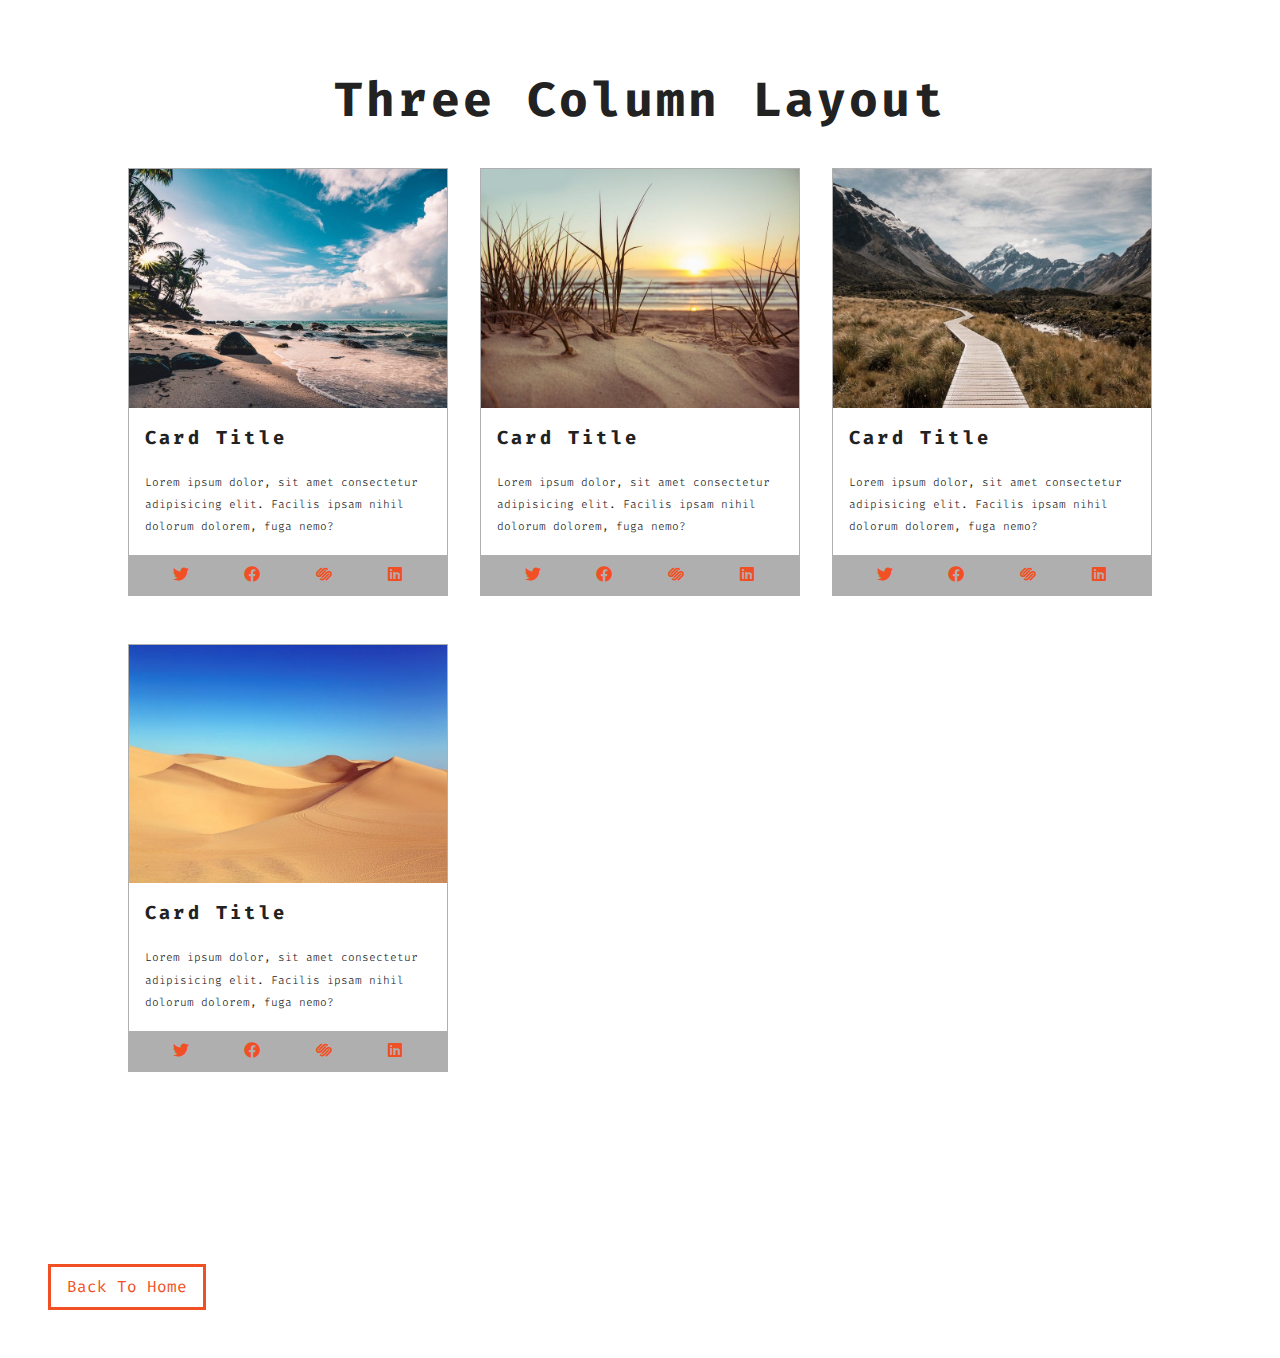
<file: cards.html>
<!DOCTYPE html>
<html lang="en">
  <head>
    <meta charset="UTF-8" />
    <meta http-equiv="X-UA-Compatible" content="IE=edge" />
    <meta name="viewport" content="width=device-width, initial-scale=1.0" />
    <title>Cards Project</title>
    <!-- google fonts -->
    <link rel="preconnect" href="https://fonts.googleapis.com" />
    <link rel="preconnect" href="https://fonts.gstatic.com" crossorigin />
    <link
      href="https://fonts.googleapis.com/css2?family=Fira+Code:wght@300;400&display=swap"
      rel="stylesheet"
    />
    <!-- font awesome -->
    <link rel="stylesheet" href="fontawesome-free-5.9.0-web/css/all.min.css" />
    <!-- styles css -->
    <link rel="stylesheet" href="./styles.css" />
  </head>
  <body>
    <section class="cards">
      <div class="title">
        <h1>three column layout</h1>
      </div>
      <div class="cards-center">
        <!-- single card -->
        <article class="card">
          <img src="./images/size-image-1.jpeg" alt="" />
          <!-- card info -->
          <div class="card-info">
            <h3>card title</h3>
            <p>
              Lorem ipsum dolor, sit amet consectetur adipisicing elit. Facilis
              ipsam nihil dolorum dolorem, fuga nemo?
            </p>
          </div>
          <!-- card footer -->
          <div class="card-footer">
            <span><i class="fab fa-twitter"></i></span>
            <span><i class="fab fa-facebook"></i></span>
            <span><i class="fab fa-squarespace"></i></span>
            <span><i class="fab fa-linkedin"></i></span>
          </div>
        </article>
        <!-- end of single card -->
        <!-- single card -->
        <article class="card">
          <img src="./images/size-image-2.jpeg" alt="" />
          <!-- card info -->
          <div class="card-info">
            <h3>card title</h3>
            <p>
              Lorem ipsum dolor, sit amet consectetur adipisicing elit. Facilis
              ipsam nihil dolorum dolorem, fuga nemo?
            </p>
          </div>
          <!-- card footer -->
          <div class="card-footer">
            <span><i class="fab fa-twitter"></i></span>
            <span><i class="fab fa-facebook"></i></span>
            <span><i class="fab fa-squarespace"></i></span>
            <span><i class="fab fa-linkedin"></i></span>
          </div>
        </article>
        <!-- end of single card -->
        <!-- single card -->
        <article class="card">
          <img src="./images/size-image-3.jpeg" alt="" />
          <!-- card info -->
          <div class="card-info">
            <h3>card title</h3>
            <p>
              Lorem ipsum dolor, sit amet consectetur adipisicing elit. Facilis
              ipsam nihil dolorum dolorem, fuga nemo?
            </p>
          </div>
          <!-- card footer -->
          <div class="card-footer">
            <span><i class="fab fa-twitter"></i></span>
            <span><i class="fab fa-facebook"></i></span>
            <span><i class="fab fa-squarespace"></i></span>
            <span><i class="fab fa-linkedin"></i></span>
          </div>
        </article>
        <!-- end of single card -->
        <!-- single card -->
        <article class="card">
          <img src="./images/size-image-4.jpeg" alt="" />
          <!-- card info -->
          <div class="card-info">
            <h3>card title</h3>
            <p>
              Lorem ipsum dolor, sit amet consectetur adipisicing elit. Facilis
              ipsam nihil dolorum dolorem, fuga nemo?
            </p>
          </div>
          <!-- card footer -->
          <div class="card-footer">
            <span><i class="fab fa-twitter"></i></span>
            <span><i class="fab fa-facebook"></i></span>
            <span><i class="fab fa-squarespace"></i></span>
            <span><i class="fab fa-linkedin"></i></span>
          </div>
        </article>
        <!-- end of single card -->
      </div>
    </section>
    <a href="index.html" class="btn">back to home</a>
  </body>
</html>
</file>
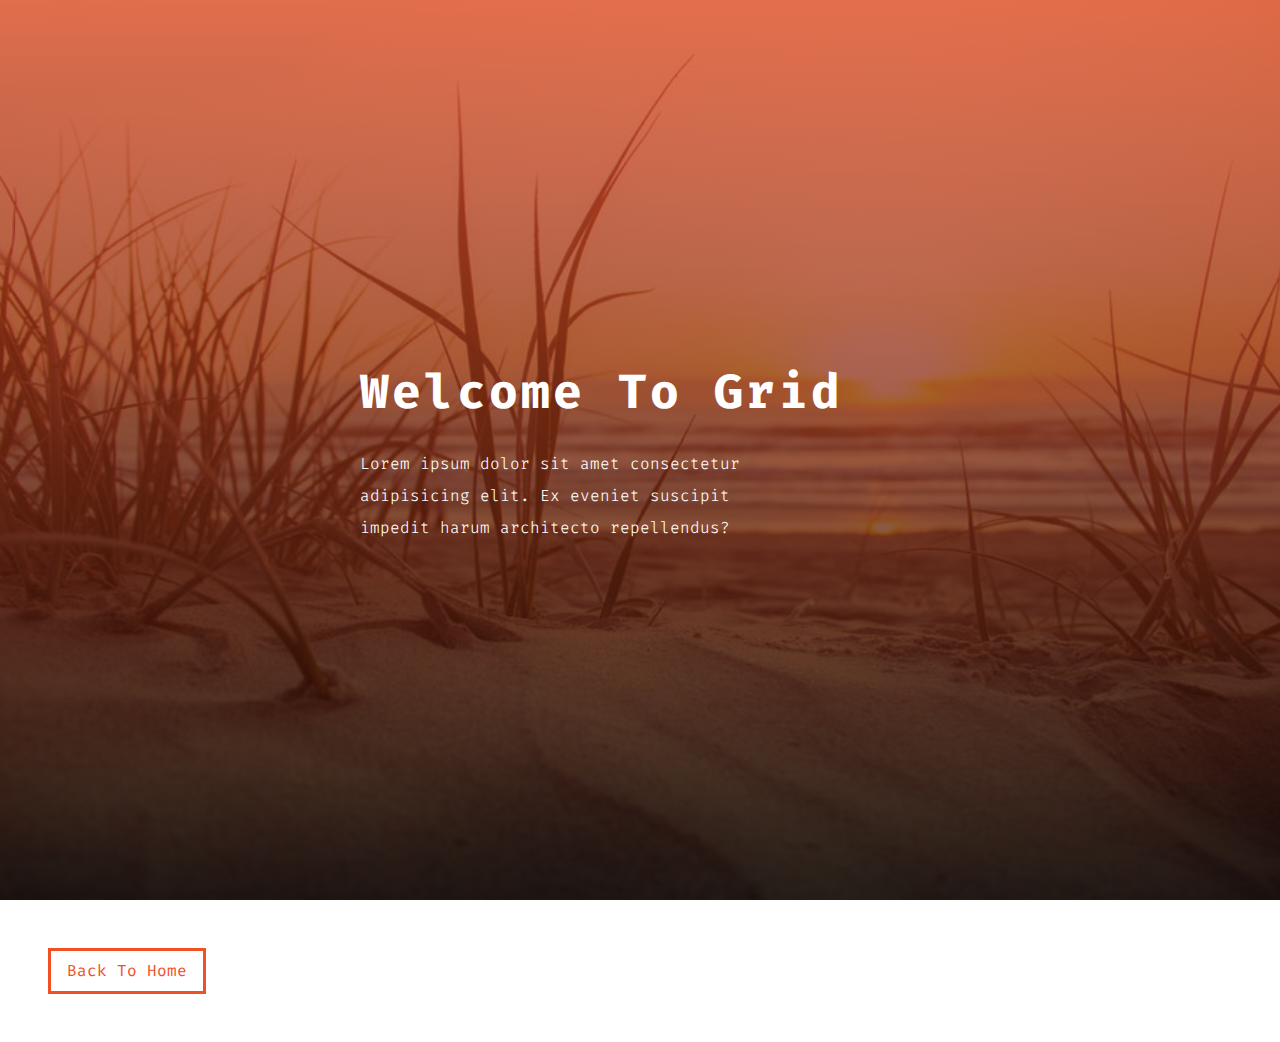
<file: hero.html>
<!DOCTYPE html>
<html lang="en">
  <head>
    <meta charset="UTF-8" />
    <meta http-equiv="X-UA-Compatible" content="IE=edge" />
    <meta name="viewport" content="width=device-width, initial-scale=1.0" />
    <title>Hero Project</title>
    <!-- google fonts -->
    <link rel="preconnect" href="https://fonts.googleapis.com" />
    <link rel="preconnect" href="https://fonts.gstatic.com" crossorigin />
    <link
      href="https://fonts.googleapis.com/css2?family=Fira+Code:wght@300;400&display=swap"
      rel="stylesheet"
    />
    <!-- font awesome -->
    <link rel="stylesheet" href="fontawesome-free-5.9.0-web/css/all.min.css" />
    <!-- styles css -->
    <link rel="stylesheet" href="./styles.css" />
  </head>
  <body>
    <header class="hero-header">
      <div class="hero-banner">
        <h1>welcome to grid</h1>
        <p>
          Lorem ipsum dolor sit amet consectetur adipisicing elit. Ex eveniet
          suscipit impedit harum architecto repellendus?
        </p>
      </div>
    </header>
    <a href="index.html" class="btn">back to home</a>
  </body>
</html>
</file>
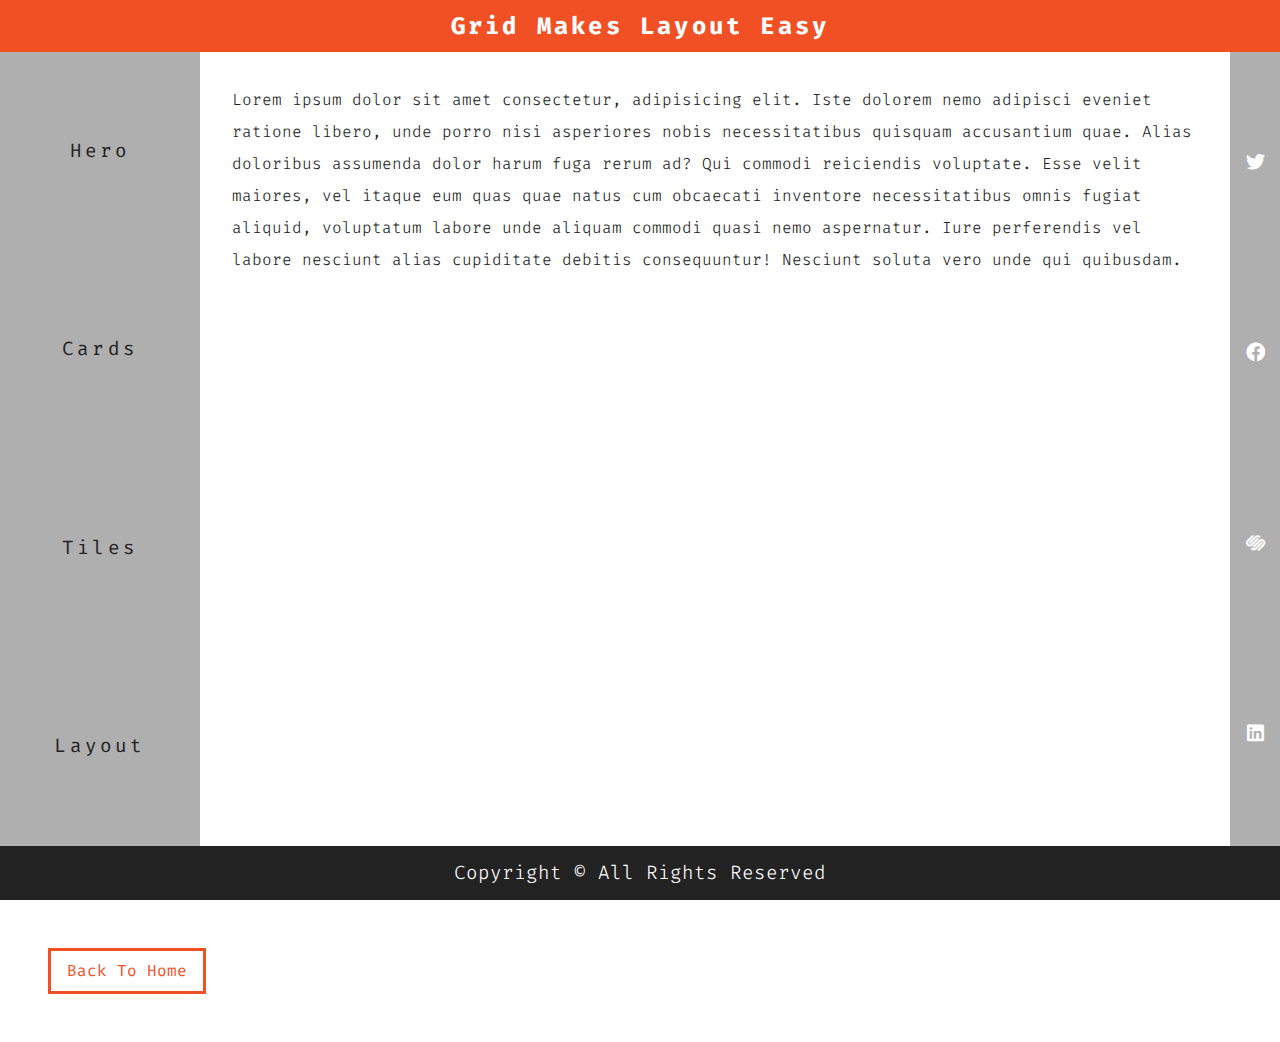
<file: layout.html>
<!DOCTYPE html>
<html lang="en">
  <head>
    <meta charset="UTF-8" />
    <meta http-equiv="X-UA-Compatible" content="IE=edge" />
    <meta name="viewport" content="width=device-width, initial-scale=1.0" />
    <title>Layout Project</title>
    <!-- google fonts -->
    <link rel="preconnect" href="https://fonts.googleapis.com" />
    <link rel="preconnect" href="https://fonts.gstatic.com" crossorigin />
    <link
      href="https://fonts.googleapis.com/css2?family=Fira+Code:wght@300;400&display=swap"
      rel="stylesheet"
    />
    <!-- font awesome -->
    <link rel="stylesheet" href="fontawesome-free-5.9.0-web/css/all.min.css" />
    <!-- styles css -->
    <link rel="stylesheet" href="./styles.css" />
  </head>
  <body>
    <main class="main">
      <!-- header -->
      <header class="header">
        <h2>grid makes layout easy</h2>
      </header>
      <!-- navbar -->
      <nav class="navbar">
        <ul>
          <li>
            <a href="hero.html">hero</a>
          </li>
          <li>
            <a href="cards.html">cards</a>
          </li>
          <li>
            <a href="tiles.html">tiles</a>
          </li>
          <li>
            <a href="layout.html">layout</a>
          </li>
        </ul>
      </nav>
      <!-- content -->
      <section class="content">
        <p>
          Lorem ipsum dolor sit amet consectetur, adipisicing elit. Iste dolorem
          nemo adipisci eveniet ratione libero, unde porro nisi asperiores nobis
          necessitatibus quisquam accusantium quae. Alias doloribus assumenda
          dolor harum fuga rerum ad? Qui commodi reiciendis voluptate. Esse
          velit maiores, vel itaque eum quas quae natus cum obcaecati inventore
          necessitatibus omnis fugiat aliquid, voluptatum labore unde aliquam
          commodi quasi nemo aspernatur. Iure perferendis vel labore nesciunt
          alias cupiditate debitis consequuntur! Nesciunt soluta vero unde qui
          quibusdam.
        </p>
      </section>
      <!-- sidebar -->
      <section class="sidebar">
        <span><i class="fab fa-twitter"></i></span>
        <span><i class="fab fa-facebook"></i></span>
        <span><i class="fab fa-squarespace"></i></span>
        <span><i class="fab fa-linkedin"></i></span>
      </section>
      <!-- footer -->
      <div class="footer">
        <p>copyright &copy; all rights reserved</p>
      </div>
    </main>
    <a href="index.html" class="btn">back to home</a>
  </body>
</html>
</file>
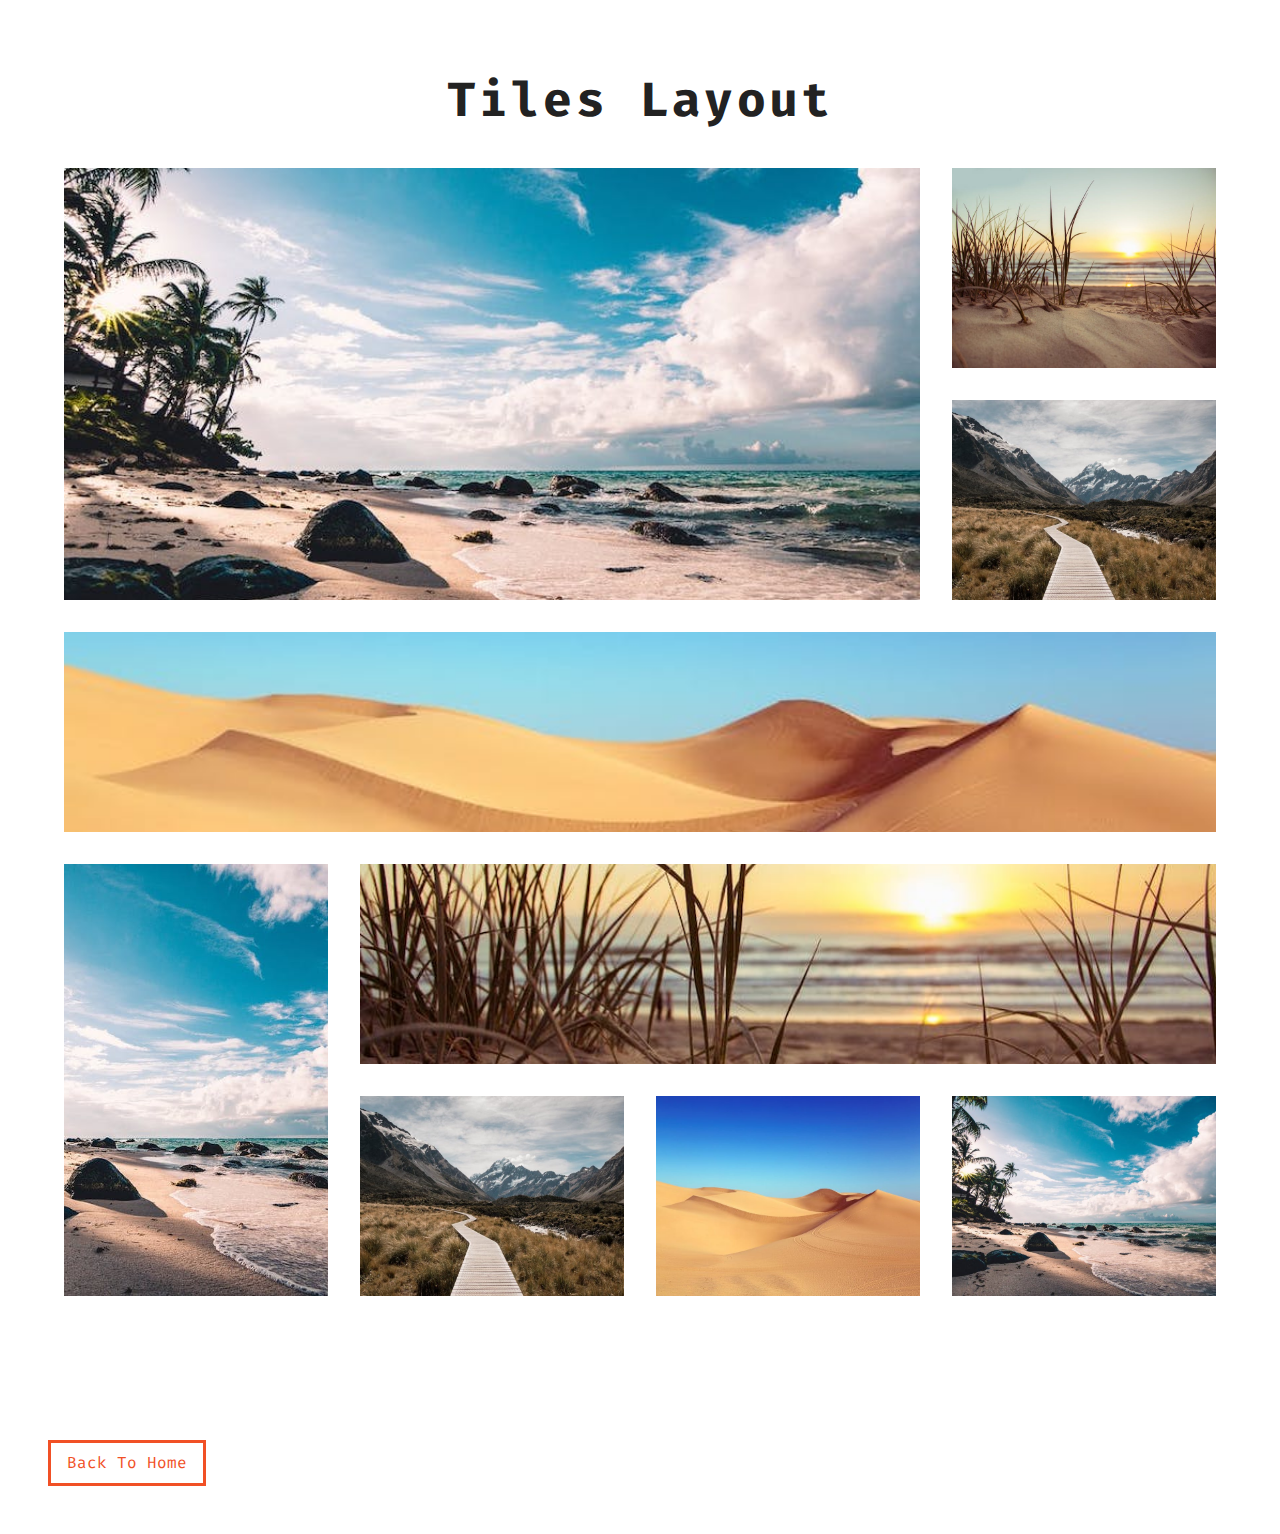
<file: tiles.html>
<!DOCTYPE html>
<html lang="en">
  <head>
    <meta charset="UTF-8" />
    <meta http-equiv="X-UA-Compatible" content="IE=edge" />
    <meta name="viewport" content="width=device-width, initial-scale=1.0" />
    <title>Tiles Project</title>
    <!-- google fonts -->
    <link rel="preconnect" href="https://fonts.googleapis.com" />
    <link rel="preconnect" href="https://fonts.gstatic.com" crossorigin />
    <link
      href="https://fonts.googleapis.com/css2?family=Fira+Code:wght@300;400&display=swap"
      rel="stylesheet"
    />
    <!-- font awesome -->
    <link rel="stylesheet" href="fontawesome-free-5.9.0-web/css/all.min.css" />
    <!-- styles css -->
    <link rel="stylesheet" href="./styles.css" />
  </head>
  <body>
    <section class="tiles">
      <div class="title">
        <h1>tiles layout</h1>
      </div>
      <div class="tiles-center">
        <!-- single tile -->
        <article class="tile-1">
          <img src="./images/size-image-1.jpeg" alt="" />
        </article>
        <!-- end of single tile -->
        <!-- single tile -->
        <article class="tile-2">
          <img src="./images/size-image-2.jpeg" alt="" />
        </article>
        <!-- end of single tile -->
        <!-- single tile -->
        <article class="tile-3">
          <img src="./images/size-image-3.jpeg" alt="" />
        </article>
        <!-- end of single tile -->
        <!-- single tile -->
        <article class="tile-4">
          <img src="./images/size-image-4.jpeg" alt="" />
        </article>
        <!-- end of single tile -->
        <!-- single tile -->
        <article class="tile-5">
          <img src="./images/size-image-1.jpeg" alt="" />
        </article>
        <!-- end of single tile -->
        <!-- single tile -->
        <article class="tile-6">
          <img src="./images/size-image-2.jpeg" alt="" />
        </article>
        <!-- end of single tile -->
        <!-- single tile -->
        <article class="tile-7">
          <img src="./images/size-image-3.jpeg" alt="" />
        </article>
        <!-- end of single tile -->
        <!-- single tile -->
        <article class="tile-8">
          <img src="./images/size-image-4.jpeg" alt="" />
        </article>
        <!-- end of single tile -->
        <!-- single tile -->
        <article class="tile-9">
          <img src="./images/size-image-1.jpeg" alt="" />
        </article>
        <!-- end of single tile -->
      </div>
    </section>
    <a href="index.html" class="btn">back to home</a>
  </body>
</html>
</file>
<file: styles.css>
/* 
==================
Variables
==================
*/
:root {
  --primaryColor: #f15025;
  --mainBlack: #222;
  --mainWhite: #fff;
  --offWhite: #f7f7f7;
  --darkGrey: #afafaf;
  --mainTransition: all 0.3s linear;
  --mainSpacing: 0.2rem;
}

/* 
==================
Global Styles
==================
*/
* {
  margin: 0;
  padding: 0;
  box-sizing: border-box;
}
body {
  font-family: "Fira Code", monospace;
  color: var(--mainBlack);
  background: var(--mainWhite);
  line-height: 1.5;
}

a {
  text-decoration: none;
}

img {
  width: 100%;
  display: block;
}

h1,
h2,
h3 {
  text-transform: capitalize;
  letter-spacing: var(--mainSpacing);
  margin-bottom: 1.25rem;
}

h1 {
  font-size: 3rem;
}

h2 {
  margin-bottom: 0;
}

p {
  font-weight: 300;
  font-size: 0.7rem;
  line-height: 2;
}

/* button */

.btn {
  display: inline-block;
  padding: 0.5rem 1rem;
  text-transform: capitalize;
  border: 3px solid var(--primaryColor);
  color: var(--primaryColor);
  margin: 3rem;
  transition: var(--mainTransition);
}

.btn:hover {
  background: var(--primaryColor);
  color: var(--mainWhite);
}

/* 
==================
Main Navbar
==================
*/
.main-navbar {
  background: var(--darkGrey);
  padding: 0 2rem;
}

.main-navbar li {
  list-style-type: none;
}

.main-navbar a {
  text-transform: capitalize;
  display: block;
  padding: 1rem 0;
  color: var(--primaryColor);
  letter-spacing: var(--mainSpacing);
  transition: var(--mainTransition);
}

.main-navbar a:hover {
  color: var(--mainBlack);
}

@media screen and (min-width: 992px) {
  .main-navbar ul {
    max-width: 1170px;
    margin: 0 auto;
    display: grid;
    grid-template-columns: repeat(4, 1fr);
  }

  .main-navbar a {
    text-align: center;
  }
}
/* 
==================
Hero
==================
*/
.hero-header {
  min-height: 100vh;
  background: var(--primaryColor);
  color: var(--mainWhite);
  display: grid;
  justify-content: center;
  align-items: center;
}

.hero-banner p {
  width: 80%;
  max-width: 560px;
  font-size: 1rem;
}

@media screen and (max-width: 600px) {
  .hero-banner {
    padding: 0 3rem;
  }
}
@media screen and (min-width: 768px) {
  .hero-header {
    background: linear-gradient(rgba(241, 80, 37, 0.75), rgba(0, 0, 0, 0.75)),
      url("./images/image-2.jpeg") center/cover fixed no-repeat;
  }
}
/* 
==================
Cards
==================
*/
.title {
  text-align: center;
}

.cards {
  padding: 4rem 0;
}

.cards-center {
  width: 80vw;
  max-width: 1170px;
  margin: 2rem auto;
}

.card {
  border: 1px solid var(--darkGrey);
  margin-bottom: 3rem;
}

.card-info {
  padding: 1rem;
}

.card-footer {
  background: var(--darkGrey);
  padding: 0.5rem 1rem;
  display: grid;
  grid-template-columns: repeat(4, 1fr);
  justify-items: center;
}

.card-footer span {
  color: var(--primaryColor);
}

@media screen and (min-width: 768px) {
  .cards-center {
    display: grid;
    grid-template-columns: repeat(2, 1fr);
    -moz-column-gap: 2rem;
    column-gap: 2rem;
  }
}
@media screen and (min-width: 1170px) {
  .cards-center {
    grid-template-columns: repeat(3, 1fr);
  }
}

.card {
  display: grid;
  grid-template-columns: 1fr;
  grid-template-rows: auto 1fr auto;
}

/* .cards-center {
  display: grid;
  grid-column-gap: 2rem;
  grid-template-columns: repeat(auto-fill, minmax(368px, 1fr));
} */

/* 
==================
Tiles
==================
*/
.tiles {
  padding: 4rem 0;
}

.tiles-center {
  width: 90vw;
  max-width: 1170px;
  margin: 2rem auto;
  display: grid;
  row-gap: 2rem;
}

@media screen and (min-width: 768px) {
  .tiles-center {
    grid-template-columns: 1fr 1fr;
    -moz-column-gap: 2rem;
    column-gap: 2rem;
  }
}
@media screen and (min-width: 992px) {
  .tiles-center {
    grid-template-columns: repeat(3, 1fr);
  }
}
@media screen and (min-width: 1170px) {
  .tiles-center {
    grid-template-columns: repeat(4, 1fr);
    grid-template-rows: repeat(5, 200px);
    grid-template-areas:
      "a a a b"
      "a a a c"
      "d d d d"
      "e f f f"
      "e g h i";
  }

  .tiles img {
    height: 100%;
    -o-object-fit: cover;
    object-fit: cover;
  }
  .tile-1 {
    grid-area: a;
  }
  .tile-2 {
    grid-area: b;
  }
  .tile-3 {
    grid-area: c;
  }
  .tile-4 {
    grid-area: d;
  }
  .tile-5 {
    grid-area: e;
  }
  .tile-6 {
    grid-area: f;
  }
  .tile-7 {
    grid-area: g;
  }
  .tile-8 {
    grid-area: h;
  }
  .tile-9 {
    grid-area: i;
  }
}
/* 
==================
Layout
==================
*/
.header {
  background: var(--primaryColor);
  color: var(--mainWhite);
  text-align: center;
  padding: 0.5rem 0;
}

.navbar {
  background: var(--darkGrey);
}

.navbar li {
  list-style-type: none;
}

.navbar a {
  padding: 1rem;
  display: inline-block;
  text-transform: capitalize;
  letter-spacing: var(--mainSpacing);
  font-size: 1.2rem;
  color: var(--mainBlack);
  transition: var(--mainTransition);
}

.navbar a:hover {
  color: var(--mainWhite);
}

.content {
  padding: 2rem;
}

.content p {
  font-size: 1rem;
}

.sidebar {
  background: var(--primaryColor);
  padding: 1rem 0;
  display: grid;
  grid-template-columns: repeat(4, 1fr);
  justify-items: center;
  color: var(--mainWhite);
  font-size: 1.2rem;
}

.footer {
  background: var(--mainBlack);
  color: var(--mainWhite);
  text-align: center;
  text-transform: capitalize;
  padding: 0.5rem 0;
}

.footer p {
  font-size: 1.2rem;
}

.main {
  min-height: 100vh;
  display: grid;
  grid-template-columns: 1fr;
  grid-template-rows: auto auto 1fr auto auto;
}

@media screen and (min-width: 768px) {
  .navbar ul {
    display: grid;
    grid-template-columns: repeat(4, 1fr);
    justify-items: center;
  }
}

@media screen and (min-width: 992px) {
  .main {
    grid-template-columns: [start] 200px [col-1-end] 1fr [col-2-end] 50px [end];
    grid-template-rows: [start] auto [row-1-end] 1fr [row-2-end] auto [end];
  }

  .header {
    grid-column: start/end;
    grid-row: start/row-1-end;
  }

  .navbar {
    grid-column: start/col-1-end;
    grid-row: row-1-end/row-2-end;
  }

  .content {
    grid-column: col-1-end/col-2-end;
    grid-row: row-1-end/row-2-end;
  }
  .sidebar {
    grid-column: col-2-end/end;
    grid-row: row-1-end/row-2-end;
  }

  .footer {
    grid-column: start/end;
    grid-row: row-2-end/end;
  }

  .navbar ul {
    grid-template-columns: 1fr;
    align-items: center;
    min-height: 100%;
  }
  .sidebar {
    grid-template-columns: 1fr;
    align-items: center;
    min-height: 100%;
    background: var(--darkGrey);
  }
}
</file>
